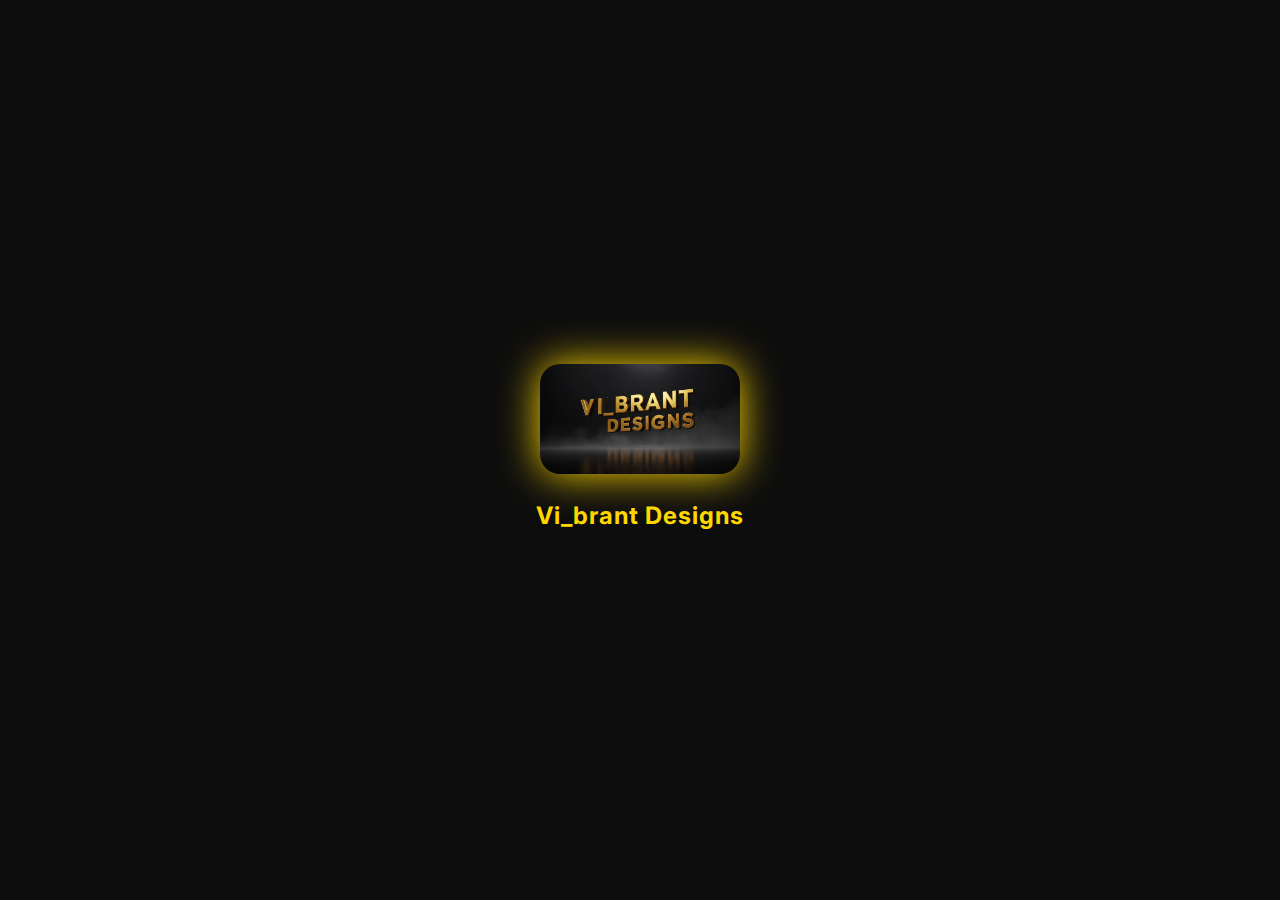
<file: index.html>
<!DOCTYPE html>
<html lang="en">
<head>
  <meta charset="UTF-8" />
  <meta name="viewport" content="width=device-width, initial-scale=1.0" />
  <meta name="description" content="Vi_brant Solutions - Bold Tech, Real Impact." />
  <title>Vi_brant Solutions</title>
  <link rel="stylesheet" href="css/styles.css" />
  <style>
    /* Reset + Base */
* {
  margin: 0;
  padding: 0;
  box-sizing: border-box;
}

body {
  font-family: 'Inter', sans-serif;
  background-color: #0d0d0d;
  color: #f5f5f5;
  line-height: 1.6;
  scroll-behavior: smooth;
}
/* Loader Styles */
#loader {
  position: fixed;
  top: 0;
  left: 0;
  width: 100vw;
  height: 100vh;
  background: #0d0d0d;
  display: flex;
  align-items: center;
  justify-content: center;
  z-index: 9999;
  opacity: 1;
  transition: opacity 1s ease;
}

.loader-inner {
  text-align: center;
  animation: fadeIn 1s ease forwards;
}

.loader-logo {
  width: 200px;
  border-radius: 20px;
  /* height: 120px; */
  animation: pulse-glow 2s infinite ease-in-out;
  filter: drop-shadow(0 0 20px gold);
}

.loader-text {
  color: gold;
  font-size: 1.5rem;
  margin-top: 1rem;
  font-weight: bold;
  animation: fadeIn 2s ease forwards;
  letter-spacing: 1px;
}

/* Pulse with glow effect */
@keyframes pulse-glow {
  0%, 100% {
    transform: scale(1);
    filter: drop-shadow(0 0 10px gold);
  }
  50% {
    transform: scale(1.05);
    filter: drop-shadow(0 0 25px #ffd700);
  }
}

/* Fade in animation */
@keyframes fadeIn {
  from { opacity: 0; }
  to { opacity: 1; }
}

#main-content {
  opacity: 0;
  transition: opacity 1.2s ease;
}


/* Navbar */
.navbar {
  display: flex;
  justify-content: space-between;
  align-items: center;
  background: #0d0d0d;
  padding: 1.5rem 3rem;
  position: sticky;
  top: 0;
  z-index: 1000;
  box-shadow: 0 2px 10px rgba(0,0,0,0.6);
}

.logo-container {
  display: flex;
  align-items: center;
  gap: 0.75rem;
}

.logo-img {
  width: 45px;
  height: 45px;
  border-radius: 50%;
  object-fit: cover;
}

.logo-text {
  font-size: 1.5rem;
  font-weight: bold;
  color: gold;
}

.logo-text span {
  color: #fff;
}

nav a {
  margin-left: 1.5rem;
  text-decoration: none;
  color: #ccc;
  font-weight: 500;
  transition: color 0.3s ease;
}

nav a:hover {
  color: gold;
}

.cta-btn {
  background: gold;
  color: #0d0d0d;
  padding: 0.6rem 1.2rem;
  border-radius: 25px;
  margin-left: 2rem;
  font-weight: bold;
}

.cta-btn:hover {
  background: #fff;
  color: #0d0d0d;
}

.cta-btn {
  background-color: gold;
  color: #000;
  padding: 0.5rem 1rem;
  border-radius: 5px;
  margin-left: 2rem;
}

/* Hero */
.hero {
  padding: 6rem 2rem;
  text-align: center;
  background: linear-gradient(135deg, #0d0d0d 60%, #1a1a1a);
  background: url(/assets/images/Image_fx\ \(54\).jpg);
  background-repeat: no-repeat;
}

.hero h1 {
  font-size: 3rem;
  margin-bottom: 1rem;
}

.hero p {
  font-size: 1.2rem;
  margin-bottom: 2rem;
}

.hero-btn {
  background-color: gold;
  color: #000;
  padding: 0.8rem 1.5rem;
  border-radius: 6px;
  text-decoration: none;
  font-weight: bold;
}

/* Services */
.section-intro{
    padding-bottom: 10px;
}
.services {
  padding: 4rem 2rem;
  background: rgba(0, 0, 0, 0.85);
  color: gold;
  text-align: center;
}

.swiper {
  padding: 2rem 0;
}

.swiper-slide {
  background: rgba(255, 215, 0, 0.1);
  border: 1px solid gold;
  border-radius: 1rem;
  padding: 2rem;
  transition: transform 0.3s ease;
}

.swiper-slide:hover {
  transform: scale(1.05);
  background: rgba(255, 215, 0, 0.15);
}

.service-card h3 {
  color: gold;
  font-size: 1.5rem;
  margin-bottom: 0.5rem;
}

.swiper-button-next,
.swiper-button-prev {
  color: gold;
}

.swiper-pagination-bullet {
  background: gold;
}

.services h2 {
  font-size: 2.2rem;
  margin-bottom: 2rem;
}

.service-grid {
  display: grid;
  grid-template-columns: repeat(auto-fit, minmax(240px, 1fr));
  gap: 2rem;
}

.service-card {
  background: #1a1a1a;
  padding: 2rem;
  border-radius: 10px;
  border: 1px solid #333;
  transition: transform 0.3s ease;
}

.service-card:hover {
  transform: translateY(-5px);
  border-color: gold;
}

.service-card h3 {
  color: gold;
  margin-bottom: 0.5rem;
}
.carousel-section {
  text-align: center;
  padding: 4rem 1rem;
  background: #111;
  color: #fff;
  overflow-x: hidden;
}

.carousel-container {
  position: relative;
  max-width: 1000px;
  margin: auto;
  perspective: 1000px;
}

.carousel-track {
  display: flex;
  transition: transform 0.6s ease-in-out;
  transform-style: preserve-3d;
}

.carousel-card {
  min-width: 90%;
  max-width: 600px;
  background: linear-gradient(145deg, #1c1c1c, #2a2a2a);
  padding: 2.5rem;
  margin: 0 auto;
  border-radius: 24px;
  box-shadow: 
    0 10px 25px rgba(0, 0, 0, 0.6),
    inset 0 0 0 1px rgba(255, 255, 255, 0.05);
  transform: perspective(1000px) rotateY(0deg) scale(0.95);
  transition: transform 1.5s ease, box-shadow 0.5s ease;
  color: #f0f0f0;
  backdrop-filter: blur(8px);
  border: 1px solid rgba(255, 255, 255, 0.05);
}

.carousel-card:hover {
  transform: perspective(1000px) rotateY(2deg) scale(0.7);
  box-shadow:
    0 20px 50px rgba(246, 250, 4, 0.2),
    inset 0 0 0 1px rgba(255, 255, 255, 0.1);
}

.carousel-card h3 {
  font-size: 1.5rem;
  color: gold;
  margin-bottom: 0.8rem;
}

.carousel-card p {
  color: #ccc;
  font-size: 1rem;
  line-height: 1.6;
}

@media (max-width: 768px) {
  .carousel-card {
    min-width: 95%;
    padding: 2rem;
  }
}

.carousel-card.active {
  transform: scale(1) rotateY(0deg);
  z-index: 5;
}

.carousel-nav {
  margin-top: 1.5rem;
}

.carousel-nav button {
  background: #f0c000;
  color: #000;
  font-weight: bold;
  border: none;
  padding: 0.75rem 1.5rem;
  margin: 0 0.5rem;
  border-radius: 10px;
  cursor: pointer;
  transition: background 0.3s ease;
}

.carousel-nav button:hover {
  background: #fff200;
}

/* about images */
.img-about {
  width: 100%;
  height: 160px;
  object-fit: cover;
  border-radius: 16px;
  box-shadow: 0 8px 20px rgba(0,0,0,0.2);
  margin-bottom: 12px;
  transition: transform 0.3s ease;
}

.carousel-card:hover .img-about {
  transform: scale(1.03);
}


/* CTA Section */
.cta-section {
  background: #111;
  text-align: center;
  padding: 4rem 2rem;
}

.cta-section h2 {
  margin-bottom: 1.5rem;
  font-size: 2rem;
}

.cta-section .cta-btn {
  background-color: gold;
  color: #000;
  padding: 0.8rem 1.5rem;
  border-radius: 6px;
  text-decoration: none;
  font-weight: bold;
}

/* Footer */
.footer {
  background: linear-gradient(45deg, #0d0d0d, #1a1a1a);
  padding: 4rem 2rem;
  color: #eee;
  font-size: 0.95rem;
  border-top: 2px solid gold;
  display: flex;
  flex-direction: column;
  align-items: center;
  gap: 2rem;
}

.footer .footer-top {
  display: flex;
  flex-wrap: wrap;
  justify-content: space-between;
  width: 100%;
  max-width: 1200px;
  gap: 2rem;
  border-bottom: 1px solid #444;
  padding-bottom: 2rem;
}

.footer .footer-top .col {
  flex: 1;
  min-width: 200px;
}

.footer h4 {
  color: gold;
  margin-bottom: 1rem;
  font-size: 1.2rem;
}

.footer .socials a {
  color: #ffcc00;
  margin-right: 1rem;
  font-size: 1.2rem;
  transition: color 0.3s;
}

.footer .socials a:hover {
  color: white;
}

.footer-bottom {
  text-align: center;
  color: #888;
}

.footer-bottom i {
  color: #bbb;
}


/* Mobile */
@media (max-width: 768px) {
  .navbar nav {
    display: flex;
    flex-wrap: wrap;
    gap: 1rem;
    margin-top: 1rem;
  }

  .hero h1 {
    font-size: 2.2rem;
  }

  .services h2, .cta-section h2 {
    font-size: 1.8rem;
  }
}

  </style>
  <link rel="preconnect" href="https://fonts.googleapis.com" />
  <link href="https://fonts.googleapis.com/css2?family=Inter:wght@400;700&display=swap" rel="stylesheet" />
  <!-- Swiper CSS -->
<link
  rel="stylesheet"
  href="https://cdn.jsdelivr.net/npm/swiper@11/swiper-bundle.min.css"
/>

<!-- Swiper JS -->
<script src="https://cdn.jsdelivr.net/npm/swiper@11/swiper-bundle.min.js"></script>

</head>
<body>
    <!-- Loader -->
    <div id="loader">
    <div class="loader-inner">
        <img src="/assets/images/new_banner.jpg" alt="Loading..." class="loader-logo" />
        <p class="loader-text">Vi_brant Designs</p>
    </div>
    </div>


    <!-- Main Content -->
    <div id="main-content" style="display: none;">

  <!-- Navbar -->
  <header class="navbar">
  <div class="logo-container">
    <img src="/assets/images/Logo.jpeg" alt="Vi_brant Solutions Logo" class="logo-img">
    <div class="logo-text">Vi_brant<span>Designs</span></div>
  </div>
  <nav>
    <a href="#">Home</a>
    <a href="#services">Services</a>
    <a href="about.html">About</a>
    <a href="contact.html">Contact</a>
    <a href="#contact" class="cta-btn">Get Started</a>
  </nav>
</header>

  <!-- Hero Section -->
  <section class="hero">
    <div class="hero-content">
      <h1>Digital Plug. Real Impact.</h1>
      <p>Custom Solutions. Creative Delivery. Built for You.</p>
      <a href="#services" class="hero-btn">Explore Our Services</a>
    </div>
  </section>

  <!-- Services Section -->
 <section id="services" class="carousel-section">
  <h2>What We Do</h2>
  <p class="section-intro">
    We don’t just deliver — we connect you with the right creators.
  </p>

  <div class="carousel-container">
    <div class="carousel-track">
      <div class="carousel-card">
        <img class="img-about" src="/assets/images/web.jpg" alt="">
        <h3>Web Development</h3>
        <p>We craft blazing-fast, responsive websites that don’t just look good — they work hard too.</p>
      </div>

      <div class="carousel-card">
        <img class="img-about" src="/assets/images/AI.jpg" alt="">
        <h3>AI Integration</h3>
        <p>From smart chatbots to intelligent automation — we inject real AI into your workflow, not buzzwords.</p>
      </div>

      <div class="carousel-card">
        <img class="img-about" src="/assets/images/creative_.jpg" alt="">
        <h3>Creative Media</h3>
        <p>Bold branding. Cinematic visuals. Content that actually speaks to people.</p>
      </div>

      <div class="carousel-card">
        <img class="img-about" src="/assets/images/tech_consolting.jpg  " alt="">
        <h3>Tech Consulting</h3>
        <p>Have an idea? We help you build it right — from MVPs to scalable digital products.</p>
      </div>

      <div class="carousel-card">
        <img class="img-about" src="/assets/images/System_design.jpg" alt="">
        <h3>System Design</h3>
        <p>From backend architecture to database strategy — we design systems that scale with you.</p>
      </div>

      <div class="carousel-card">
        <img class="img-about" src="/assets/images/robotics.jpg" alt="">
        <h3>Automation & Bots</h3>
        <p>We automate the boring stuff so your team can focus on what matters. Think less manual work, more magic.</p>
      </div>
    </div>

    <div class="carousel-nav">
      <button id="prev">&#8592;</button>
      <button id="next">&#8594;</button>
    </div>
  </div>
</section>



  <!-- Call To Action -->
  <section class="cta-section">
    <h2>Ready to Build Something Brilliant?</h2>
    <a href="contact.html" class="cta-btn">Let’s Talk</a>
  </section>

  <!-- Footer -->
  <!-- Footer -->
<footer class="footer" id="contact">
  <div class="footer-top">
    <div class="col">
      <h4>About Us</h4>
      <p>Vi_brant Solutions is where creativity meets functionality. We bring ideas to life with tech & design that works for *you*.</p>
    </div>
    <div class="col">
      <h4>Quick Links</h4>
      <ul style="list-style: none; padding: 0;">
        <li><a href="#services" style="color: #bbb;">Services</a></li>
        <li><a href="#about" style="color: #bbb;">About Us</a></li>
        <li><a href="#team" style="color: #bbb;">Meet the Team</a></li>
        <li><a href="#contact" style="color: #bbb;">Contact</a></li>
      </ul>
    </div>
    <div class="col">
      <h4>Connect With Us</h4>
      <div class="socials">
        <a href="#"><i class="fab fa-instagram"></i> Instagram</a><br />
        <a href="#"><i class="fab fa-linkedin"></i> LinkedIn</a><br />
        <a href="#"><i class="fab fa-twitter"></i> Twitter</a>
      </div>
    </div>
  </div>

  <div class="footer-bottom">
    <p>&copy; 2025 Vi_brant designs. All rights reserved.</p>
    <p><i>Your Vision, Our Network, One Seamless Solution.</i></p>
  </div>
</footer>

</div>
  <script>

    window.addEventListener("load", () => {
    const loader = document.getElementById("loader");
    const content = document.getElementById("main-content");

    // Fade out loader
    loader.style.opacity = "1";

    setTimeout(() => {
      loader.style.display = "none";
      content.style.display = "block";
      content.style.opacity = "1";
    }, 3000); // matches the fade duration in CSS
  });

  const swiper = new Swiper(".mySwiper", {
    loop: true,
    spaceBetween: 30,
    centeredSlides: true,
    autoplay: {
      delay: 5000,
      disableOnInteraction: false,
    },
    pagination: {
      el: ".swiper-pagination",
      clickable: true,
    },
    navigation: {
      nextEl: ".swiper-button-next",
      prevEl: ".swiper-button-prev",
    },
    breakpoints: {
      640: { slidesPerView: 1 },
      768: { slidesPerView: 2 },
      1024: { slidesPerView: 3 },
    },
  });
  const track = document.querySelector('.carousel-track');
  const cards = document.querySelectorAll('.carousel-card');
  const prevBtn = document.getElementById('prev');
  const nextBtn = document.getElementById('next');
  let current = 0;

  function updateCarousel() {
    track.style.transform = `translateX(-${current * 100}%)`;
    cards.forEach((card, i) => {
      card.classList.toggle('active', i === current);
    });
  }

  prevBtn.addEventListener('click', () => {
    current = (current - 1 + cards.length) % cards.length;
    updateCarousel();
  });

  nextBtn.addEventListener('click', () => {
    current = (current + 1) % cards.length;
    updateCarousel();
  });

  // Auto-slide every 6s
  setInterval(() => {
    current = (current + 1) % cards.length;
    updateCarousel();
  }, 6000);

  // Init
  updateCarousel();


</script>

</body>
</html>
</file>
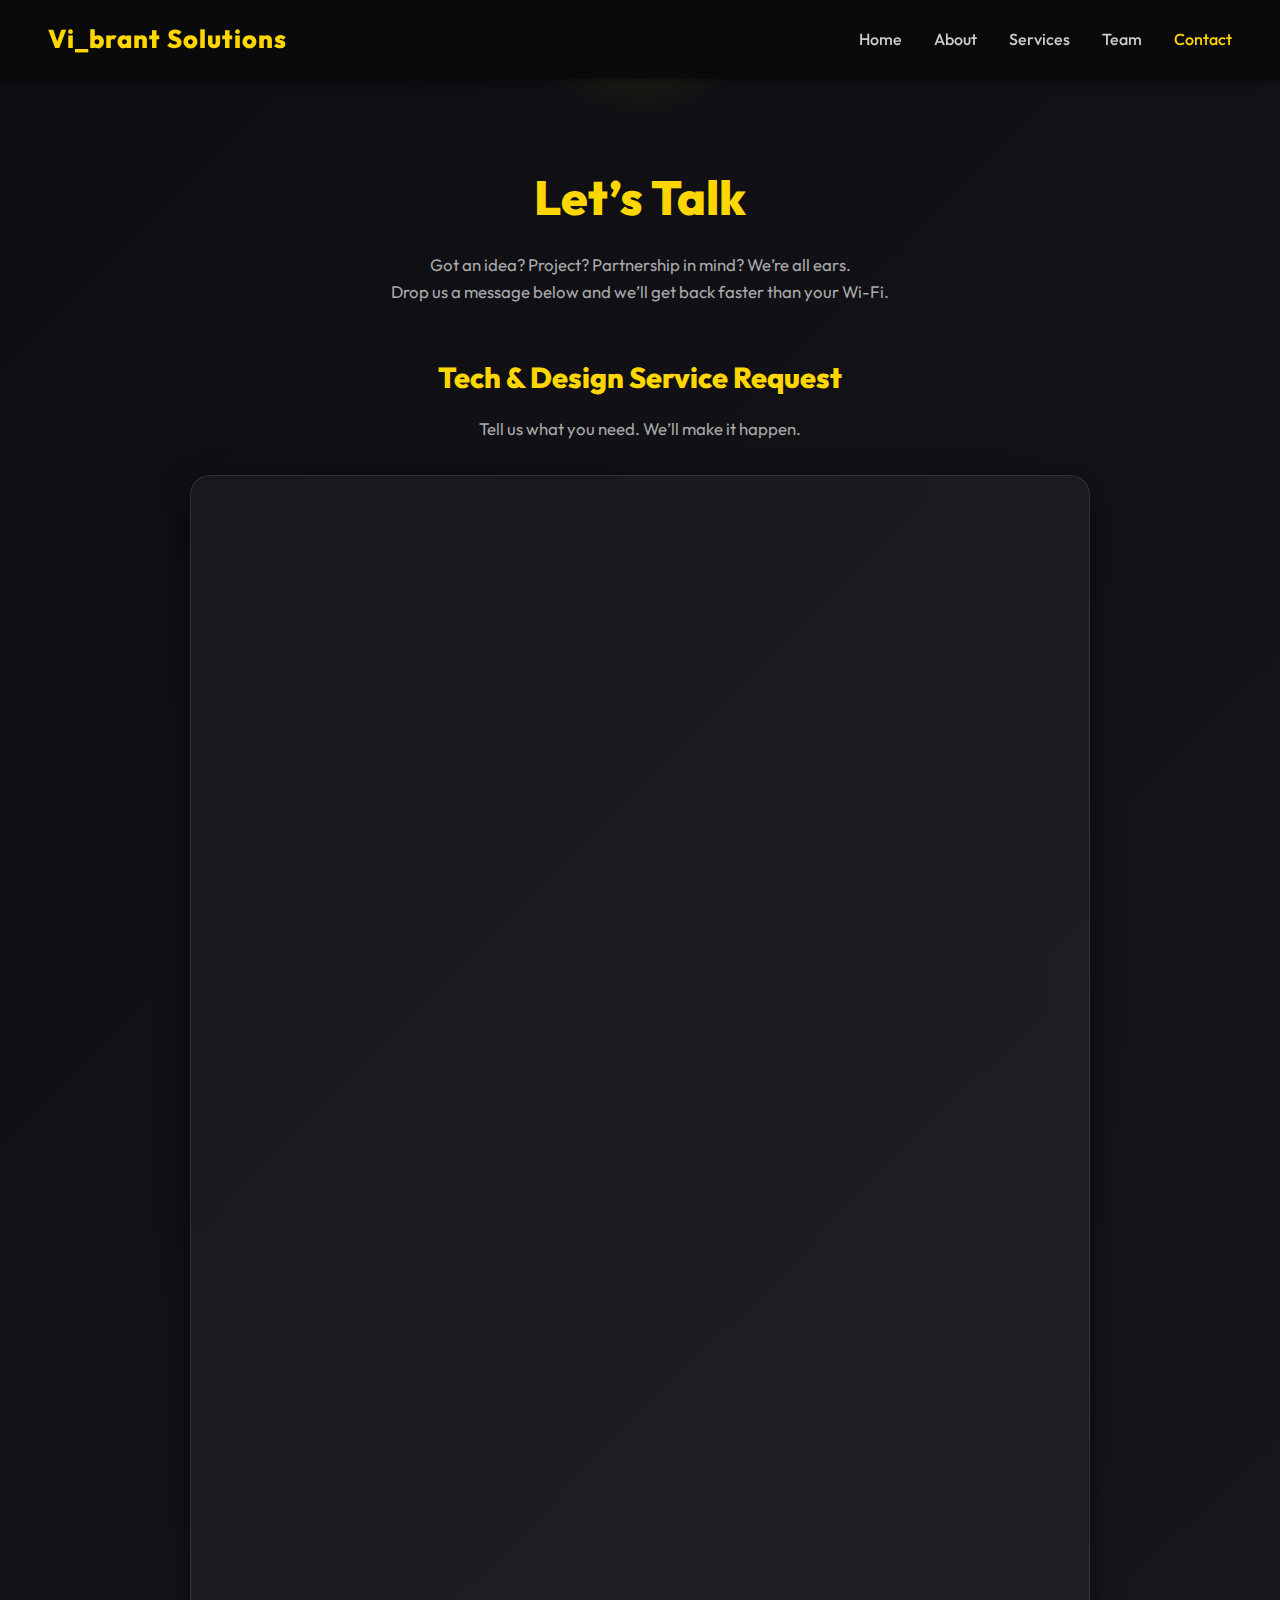
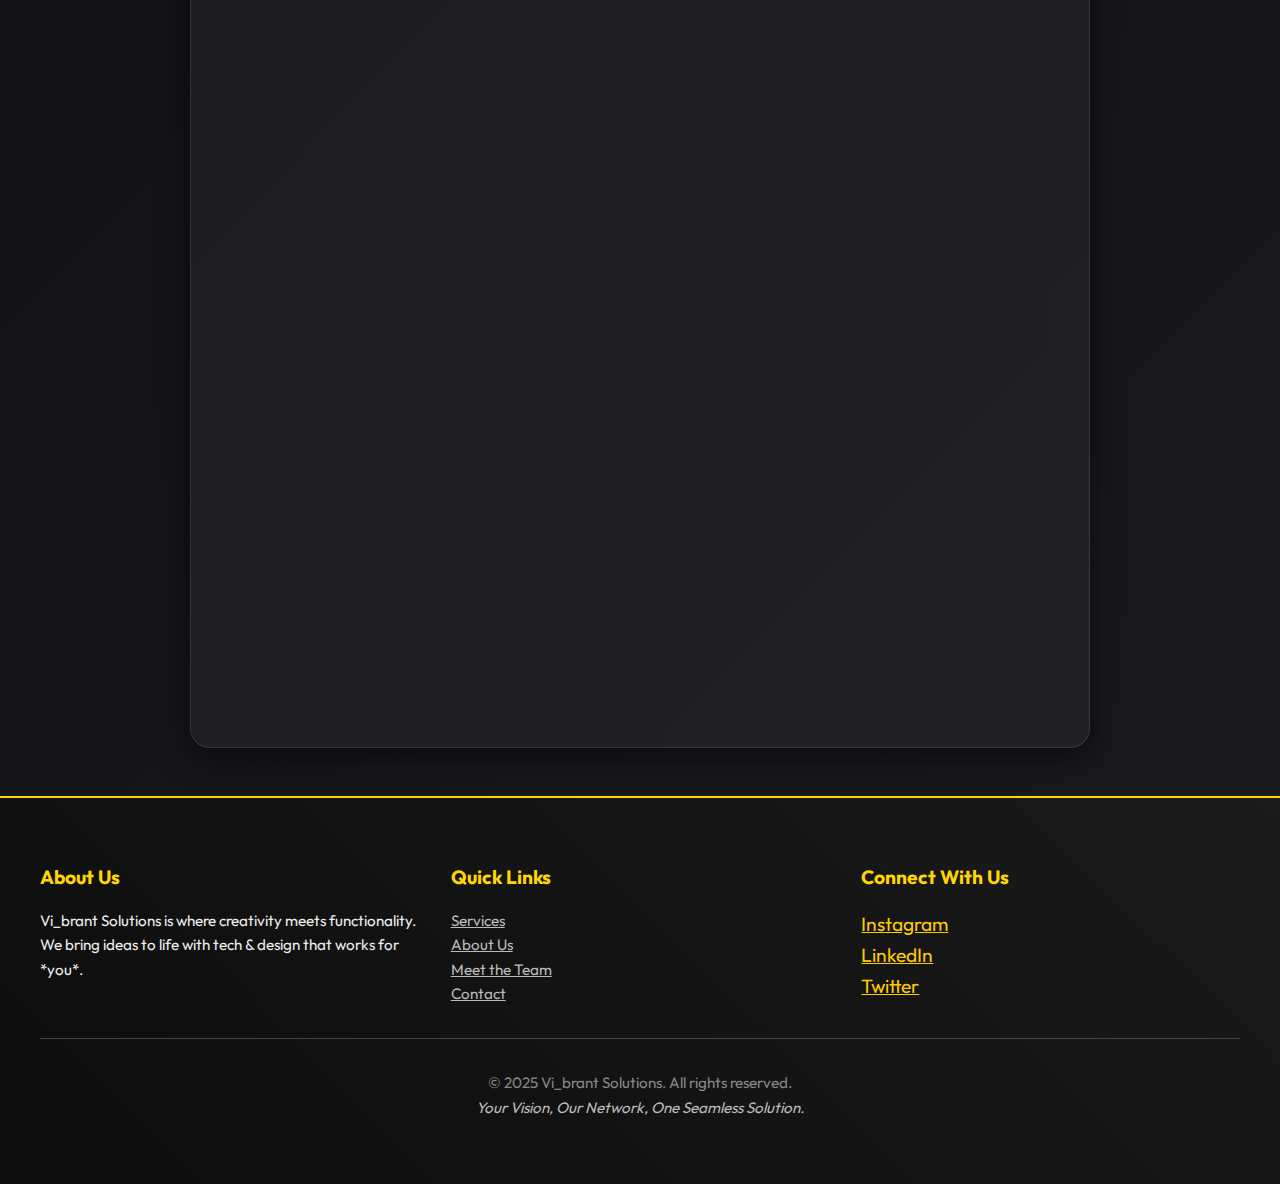
<file: contact.html>
<!DOCTYPE html>
<html lang="en">
<head>
  <meta charset="UTF-8" />
  <meta name="viewport" content="width=device-width, initial-scale=1.0"/>
  <title>Contact Us | Vi_brant Solutions</title>
  <link href="https://fonts.googleapis.com/css2?family=Outfit:wght@400;600;800&display=swap" rel="stylesheet">
  <style>
    * {
      margin: 0;
      padding: 0;
      box-sizing: border-box;
    }

    body {
      font-family: 'Outfit', sans-serif;
      background: linear-gradient(135deg, #0d0d12, #1a1a1f);
      color: #eee;
      line-height: 1.6;
    }

    /* ===== NAVBAR ===== */
    .navbar {
      display: flex;
      justify-content: space-between;
      align-items: center;
      padding: 1.2rem 3rem;
      background-color: #0a0a0a;
      color: gold;
      position: sticky;
      top: 0;
      z-index: 999;
      box-shadow: 0 2px 10px rgba(0,0,0,0.4);
    }

    .logo {
      font-weight: 800;
      font-size: 1.6rem;
      letter-spacing: 1px;
    }

    .nav-links {
      list-style: none;
      display: flex;
      gap: 2rem;
    }

    .nav-links a {
      text-decoration: none;
      color: #ccc;
      font-weight: 500;
      transition: color 0.3s ease;
    }

    .nav-links a:hover,
    .nav-links a.active {
      color: gold;
    }

    /* ===== CONTACT SECTION ===== */
    .contact-section {
      padding: 5rem 2rem 3rem;
      text-align: center;
    }

    .section-title {
      font-size: 3rem;
      font-weight: 800;
      color: gold;
      margin-bottom: 1rem;
    }

    .contact-intro, .section-description {
      max-width: 700px;
      margin: 0 auto 2rem;
      color: #aaa;
      font-size: 1.05rem;
    }

    /* ===== EMBED FORM WRAPPER ===== */
    .form-wrapper {
      backdrop-filter: blur(16px);
      background: rgba(255, 255, 255, 0.04);
      border: 1px solid rgba(255, 255, 255, 0.1);
      border-radius: 20px;
      padding: 2rem;
      max-width: 900px;
      margin: 0 auto;
      box-shadow: 0 8px 30px rgba(0,0,0,0.5);
    }

    iframe {
      width: 100%;
      border: none;
      border-radius: 15px;
      height: 1800px;
    }

    /* ===== FOOTER ===== */
    .footer {
  background: linear-gradient(45deg, #0d0d0d, #1a1a1a);
  padding: 4rem 2rem;
  color: #eee;
  font-size: 0.95rem;
  border-top: 2px solid gold;
  display: flex;
  flex-direction: column;
  align-items: center;
  gap: 2rem;
}

.footer .footer-top {
  display: flex;
  flex-wrap: wrap;
  justify-content: space-between;
  width: 100%;
  max-width: 1200px;
  gap: 2rem;
  border-bottom: 1px solid #444;
  padding-bottom: 2rem;
}

.footer .footer-top .col {
  flex: 1;
  min-width: 200px;
}

.footer h4 {
  color: gold;
  margin-bottom: 1rem;
  font-size: 1.2rem;
}

.footer .socials a {
  color: #ffcc00;
  margin-right: 1rem;
  font-size: 1.2rem;
  transition: color 0.3s;
}

.footer .socials a:hover {
  color: white;
}

.footer-bottom {
  text-align: center;
  color: #888;
}

.footer-bottom i {
  color: #bbb;
}

    /* ===== Glow Animation ===== */
    .contact-section::before {
      content: '';
      position: absolute;
      top: -20%;
      left: 50%;
      width: 300px;
      height: 300px;
      background: radial-gradient(circle, rgba(255, 215, 0, 0.2), transparent 70%);
      transform: translateX(-50%);
      z-index: -1;
      animation: pulse 6s infinite ease-in-out;
    }

    @keyframes pulse {
      0%, 100% {
        transform: translateX(-50%) scale(1);
        opacity: 0.4;
      }
      50% {
        transform: translateX(-50%) scale(1.3);
        opacity: 0.7;
      }
    }

    @media (max-width: 768px) {
      .section-title {
        font-size: 2.2rem;
      }
      iframe {
        height: 2000px;
      }
    }

  </style>
</head>
<body>

  <!-- 🔥 NAVBAR -->
  <nav class="navbar">
    <div class="logo">Vi_brant Solutions</div>
    <ul class="nav-links">
      <li><a href="index.html">Home</a></li>
      <li><a href="about.html">About</a></li>
      <li><a href="services.html">Services</a></li>
      <li><a href="team.html">Team</a></li>
      <li><a href="contact.html" class="active">Contact</a></li>
    </ul>
  </nav>

  <!-- 📬 CONTACT SECTION -->
  <section id="contact" class="contact-section">
    <h2 class="section-title">Let’s Talk</h2>
    <p class="contact-intro">
      Got an idea? Project? Partnership in mind? We’re all ears.<br>
      Drop us a message below and we’ll get back faster than your Wi-Fi.
    </p>

    <h3 class="section-title" style="font-size: 1.8rem; margin-top: 3rem;">Tech & Design Service Request</h3>
    <p class="section-description">Tell us what you need. We’ll make it happen.</p>

    <div class="form-wrapper">
  <iframe 
    src="https://docs.google.com/forms/d/e/1FAIpQLSeLnc83Q4jtu94iJ7FLGDURs74i2AYTOECigO2t66-xsL0F8Q/viewform?embedded=true" 
    width="100%" 
    height="1800" 
    frameborder="0" 
    marginheight="0" 
    marginwidth="0">
    Loading…
  </iframe>
</div>

  </section>

  <!-- 🧯 FOOTER -->
<footer class="footer" id="contact">
  <div class="footer-top">
    <div class="col">
      <h4>About Us</h4>
      <p>Vi_brant Solutions is where creativity meets functionality. We bring ideas to life with tech & design that works for *you*.</p>
    </div>
    <div class="col">
      <h4>Quick Links</h4>
      <ul style="list-style: none; padding: 0;">
        <li><a href="#services" style="color: #bbb;">Services</a></li>
        <li><a href="#about" style="color: #bbb;">About Us</a></li>
        <li><a href="#team" style="color: #bbb;">Meet the Team</a></li>
        <li><a href="#contact" style="color: #bbb;">Contact</a></li>
      </ul>
    </div>
    <div class="col">
      <h4>Connect With Us</h4>
      <div class="socials">
        <a href="#"><i class="fab fa-instagram"></i> Instagram</a><br />
        <a href="#"><i class="fab fa-linkedin"></i> LinkedIn</a><br />
        <a href="#"><i class="fab fa-twitter"></i> Twitter</a>
      </div>
    </div>
  </div>

  <div class="footer-bottom">
    <p>&copy; 2025 Vi_brant Solutions. All rights reserved.</p>
    <p><i>Your Vision, Our Network, One Seamless Solution.</i></p>
  </div>
</footer>

</body>
</html>
</file>
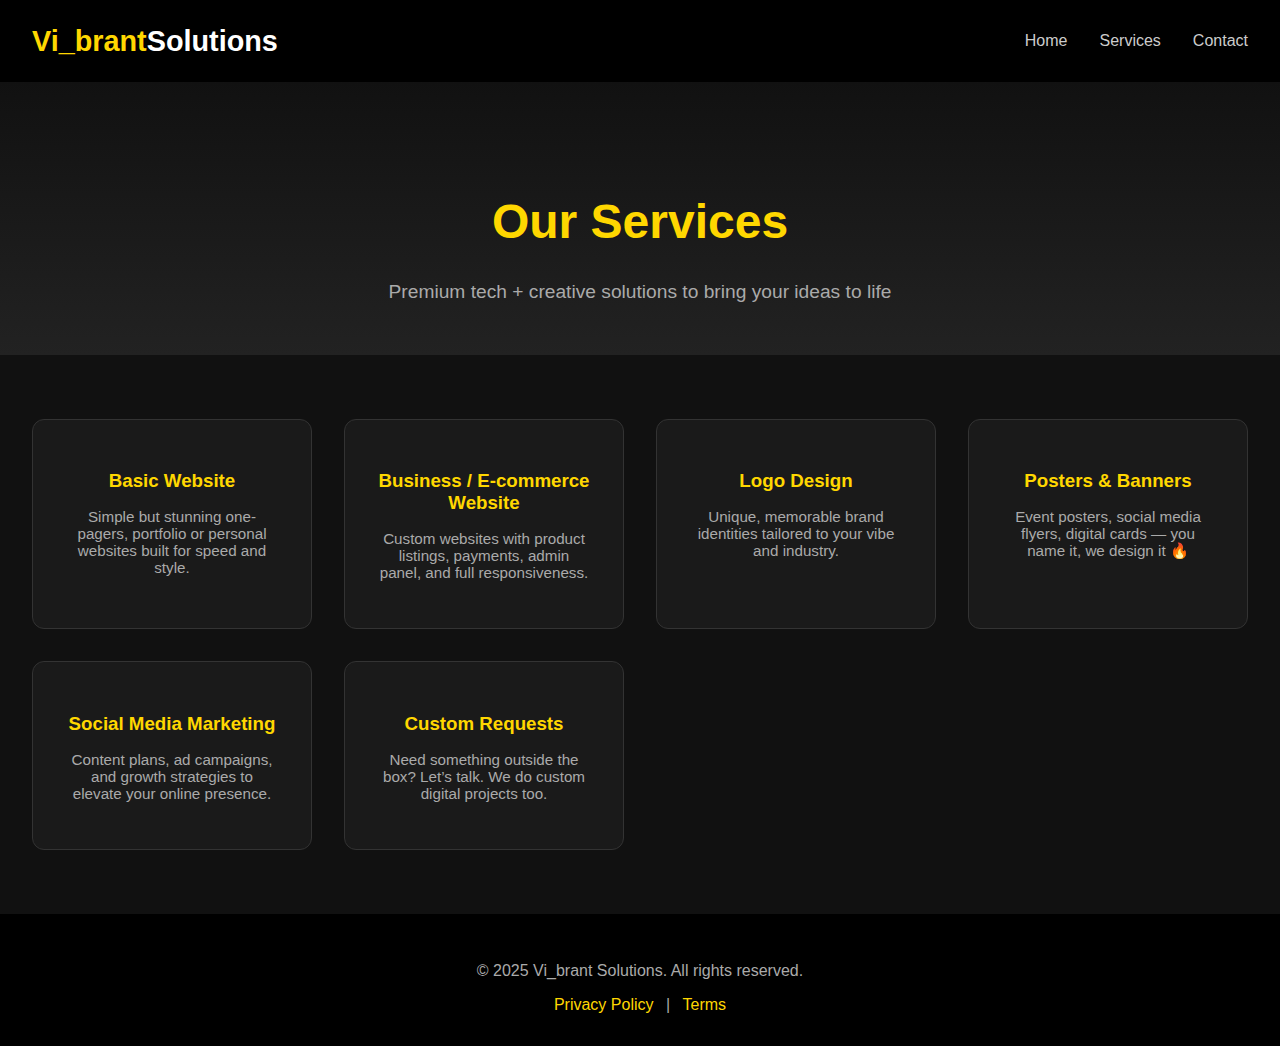
<file: services.html>
<!DOCTYPE html>
<html lang="en">
<head>
  <meta charset="UTF-8" />
  <meta name="viewport" content="width=device-width, initial-scale=1.0"/>
  <title>Our Services | Vi_brant Solutions</title>
  <link rel="stylesheet" href="https://cdnjs.cloudflare.com/ajax/libs/font-awesome/6.4.0/css/all.min.css"/>
  <link rel="stylesheet" href="https://unpkg.com/aos@2.3.1/dist/aos.css"/>
  <style>
    body {
      margin: 0;
      font-family: "Segoe UI", Tahoma, Geneva, Verdana, sans-serif;
      background-color: #111;
      color: #eee;
    }

    /* Navbar */
    .navbar {
      display: flex;
      justify-content: space-between;
      align-items: center;
      background-color: #000;
      padding: 1rem 2rem;
      box-shadow: 0 2px 10px rgba(255, 215, 0, 0.2);
    }

    .logo {
      font-size: 1.8rem;
      font-weight: 900;
      color: gold;
    }

    .logo span {
      color: #fff;
    }

    .nav-links {
      list-style: none;
      display: flex;
      gap: 2rem;
    }

    .nav-links li a {
      text-decoration: none;
      color: #ccc;
      transition: 0.3s ease;
    }

    .nav-links li a:hover {
      color: gold;
    }

    /* Hero */
    .services-hero {
      text-align: center;
      padding: 5rem 2rem 2rem;
      background: linear-gradient(to bottom, #111, #222);
    }

    .services-hero h1 {
      font-size: 3rem;
      color: gold;
    }

    .services-hero p {
      font-size: 1.2rem;
      color: #aaa;
      margin-top: 1rem;
    }

    /* Services */
    .services-section {
      display: grid;
      grid-template-columns: repeat(auto-fit, minmax(250px, 1fr));
      gap: 2rem;
      padding: 4rem 2rem;
    }

    .service-card {
      background-color: #1a1a1a;
      border: 1px solid #333;
      border-radius: 12px;
      padding: 2rem;
      transition: all 0.3s ease;
      text-align: center;
    }

    .service-card:hover {
      box-shadow: 0 0 20px rgba(255, 215, 0, 0.2);
      transform: translateY(-5px) scale(1.02);
    }

    .service-card h3 {
      color: gold;
      margin-bottom: 1rem;
    }

    .service-card p {
      color: #aaa;
      font-size: 0.95rem;
    }

    /* Footer */
    footer {
      background-color: #000;
      padding: 2rem;
      text-align: center;
      color: #aaa;
    }

    footer a {
      color: gold;
      text-decoration: none;
      margin: 0 0.5rem;
    }

    footer a:hover {
      text-decoration: underline;
    }

    /* Responsive */
    @media (max-width: 768px) {
      .services-hero h1 {
        font-size: 2.2rem;
      }

      .nav-links {
        flex-direction: column;
        gap: 1rem;
      }
    }
  </style>
</head>
<body>

  <!-- Navbar -->
  <header class="navbar">
    <div class="logo">Vi_brant<span>Solutions</span></div>
    <ul class="nav-links">
      <li><a href="index.html">Home</a></li>
      <li><a href="services.html">Services</a></li>
      <li><a href="contact.html">Contact</a></li>
    </ul>
  </header>

  <!-- Hero -->
  <section class="services-hero" data-aos="fade-down">
    <h1>Our Services</h1>
    <p>Premium tech + creative solutions to bring your ideas to life</p>
  </section>

  <!-- Service Cards -->
  <section class="services-section">
    <div class="service-card" data-aos="fade-up" data-aos-delay="100">
      <h3>Basic Website</h3>
      <p>Simple but stunning one-pagers, portfolio or personal websites built for speed and style.</p>
    </div>
    <div class="service-card" data-aos="fade-up" data-aos-delay="200">
      <h3>Business / E-commerce Website</h3>
      <p>Custom websites with product listings, payments, admin panel, and full responsiveness.</p>
    </div>
    <div class="service-card" data-aos="fade-up" data-aos-delay="300">
      <h3>Logo Design</h3>
      <p>Unique, memorable brand identities tailored to your vibe and industry.</p>
    </div>
    <div class="service-card" data-aos="fade-up" data-aos-delay="400">
      <h3>Posters & Banners</h3>
      <p>Event posters, social media flyers, digital cards — you name it, we design it 🔥</p>
    </div>
    <div class="service-card" data-aos="fade-up" data-aos-delay="500">
      <h3>Social Media Marketing</h3>
      <p>Content plans, ad campaigns, and growth strategies to elevate your online presence.</p>
    </div>
    <div class="service-card" data-aos="fade-up" data-aos-delay="600">
      <h3>Custom Requests</h3>
      <p>Need something outside the box? Let’s talk. We do custom digital projects too.</p>
    </div>
  </section>

  <!-- Footer -->
  <footer>
    <p>&copy; 2025 Vi_brant Solutions. All rights reserved.</p>
    <div>
      <a href="#">Privacy Policy</a> | <a href="#">Terms</a>
    </div>
  </footer>

  <!-- AOS Animate On Scroll -->
  <script src="https://unpkg.com/aos@2.3.1/dist/aos.js"></script>
  <script>AOS.init();</script>

</body>
</html>
</file>
<file: css/styles.css>
/* Reset + Base */
* {
  margin: 0;
  padding: 0;
  box-sizing: border-box;
}

body {
  font-family: 'Inter', sans-serif;
  background-color: #0d0d0d;
  color: #f5f5f5;
  line-height: 1.6;
  scroll-behavior: smooth;
}

/* Navbar */
.navbar {
  display: flex;
  justify-content: space-between;
  align-items: center;
  padding: 1.2rem 2rem;
  background-color: #111;
  position: sticky;
  top: 0;
  z-index: 10;
}

.logo {
  font-size: 1.8rem;
  font-weight: bold;
  color: gold;
}

.logo span {
  color: #fff;
}

.navbar nav a {
  color: #fff;
  margin-left: 1.2rem;
  text-decoration: none;
  font-weight: 500;
  transition: color 0.3s ease;
}

.navbar nav a:hover {
  color: gold;
}

.cta-btn {
  background-color: gold;
  color: #000;
  padding: 0.5rem 1rem;
  border-radius: 5px;
  margin-left: 2rem;
}

/* Hero */
.hero {
  padding: 6rem 2rem;
  text-align: center;
  background: linear-gradient(135deg, #0d0d0d 60%, #1a1a1a);
  background: url(/assets/images/Image_fx\ \(54\).jpg);
  background-repeat: no-repeat;
}

.hero h1 {
  font-size: 3rem;
  margin-bottom: 1rem;
}

.hero p {
  font-size: 1.2rem;
  margin-bottom: 2rem;
}

.hero-btn {
  background-color: gold;
  color: #000;
  padding: 0.8rem 1.5rem;
  border-radius: 6px;
  text-decoration: none;
  font-weight: bold;
}

/* Services */
.section-intro{
    padding-bottom: 10px;
}
.services {
  padding: 4rem 2rem;
  background: rgba(0, 0, 0, 0.85);
  color: gold;
  text-align: center;
}

.swiper {
  padding: 2rem 0;
}

.swiper-slide {
  background: rgba(255, 215, 0, 0.1);
  border: 1px solid gold;
  border-radius: 1rem;
  padding: 2rem;
  transition: transform 0.3s ease;
}

.swiper-slide:hover {
  transform: scale(1.05);
  background: rgba(255, 215, 0, 0.15);
}

.service-card h3 {
  color: gold;
  font-size: 1.5rem;
  margin-bottom: 0.5rem;
}

.swiper-button-next,
.swiper-button-prev {
  color: gold;
}

.swiper-pagination-bullet {
  background: gold;
}

.services h2 {
  font-size: 2.2rem;
  margin-bottom: 2rem;
}

.service-grid {
  display: grid;
  grid-template-columns: repeat(auto-fit, minmax(240px, 1fr));
  gap: 2rem;
}

.service-card {
  background: #1a1a1a;
  padding: 2rem;
  border-radius: 10px;
  border: 1px solid #333;
  transition: transform 0.3s ease;
}

.service-card:hover {
  transform: translateY(-5px);
  border-color: gold;
}

.service-card h3 {
  color: gold;
  margin-bottom: 0.5rem;
}
.carousel-section {
  text-align: center;
  padding: 4rem 1rem;
  background: #111;
  color: #fff;
  overflow-x: hidden;
}

.carousel-container {
  position: relative;
  max-width: 1000px;
  margin: auto;
  perspective: 1000px;
}

.carousel-track {
  display: flex;
  transition: transform 0.6s ease-in-out;
  transform-style: preserve-3d;
}

.carousel-card {
  min-width: 90%;
  max-width: 600px;
  background: linear-gradient(145deg, #1c1c1c, #2a2a2a);
  padding: 2.5rem;
  margin: 0 auto;
  border-radius: 24px;
  box-shadow: 
    0 10px 25px rgba(0, 0, 0, 0.6),
    inset 0 0 0 1px rgba(255, 255, 255, 0.05);
  transform: perspective(1000px) rotateY(0deg) scale(0.95);
  transition: transform 1.5s ease, box-shadow 0.5s ease;
  color: #f0f0f0;
  backdrop-filter: blur(8px);
  border: 1px solid rgba(255, 255, 255, 0.05);
}

.carousel-card:hover {
  transform: perspective(1000px) rotateY(2deg) scale(0.7);
  box-shadow:
    0 20px 50px rgba(246, 250, 4, 0.2),
    inset 0 0 0 1px rgba(255, 255, 255, 0.1);
}

.carousel-card h3 {
  font-size: 1.5rem;
  color: gold;
  margin-bottom: 0.8rem;
}

.carousel-card p {
  color: #ccc;
  font-size: 1rem;
  line-height: 1.6;
}

@media (max-width: 768px) {
  .carousel-card {
    min-width: 95%;
    padding: 2rem;
  }
}

.carousel-card.active {
  transform: scale(1) rotateY(0deg);
  z-index: 5;
}

.carousel-nav {
  margin-top: 1.5rem;
}

.carousel-nav button {
  background: #f0c000;
  color: #000;
  font-weight: bold;
  border: none;
  padding: 0.75rem 1.5rem;
  margin: 0 0.5rem;
  border-radius: 10px;
  cursor: pointer;
  transition: background 0.3s ease;
}

.carousel-nav button:hover {
  background: #fff200;
}

/* about images */
.img-about {
  width: 100%;
  height: 160px;
  object-fit: cover;
  border-radius: 16px;
  box-shadow: 0 8px 20px rgba(0,0,0,0.2);
  margin-bottom: 12px;
  transition: transform 0.3s ease;
}

.carousel-card:hover .img-about {
  transform: scale(1.03);
}


/* CTA Section */
.cta-section {
  background: #111;
  text-align: center;
  padding: 4rem 2rem;
}

.cta-section h2 {
  margin-bottom: 1.5rem;
  font-size: 2rem;
}

.cta-section .cta-btn {
  background-color: gold;
  color: #000;
  padding: 0.8rem 1.5rem;
  border-radius: 6px;
  text-decoration: none;
  font-weight: bold;
}

/* Footer */
.footer {
  background: #0d0d0d;
  padding: 2rem;
  text-align: center;
  font-size: 0.9rem;
  border-top: 1px solid #222;
}

.footer .socials a {
  color: gold;
  margin: 0 0.6rem;
  text-decoration: none;
}

.footer .socials a:hover {
  text-decoration: underline;
}

/* Mobile */
@media (max-width: 768px) {
  .navbar nav {
    display: flex;
    flex-wrap: wrap;
    gap: 1rem;
    margin-top: 1rem;
  }

  .hero h1 {
    font-size: 2.2rem;
  }

  .services h2, .cta-section h2 {
    font-size: 1.8rem;
  }
}
</file>
